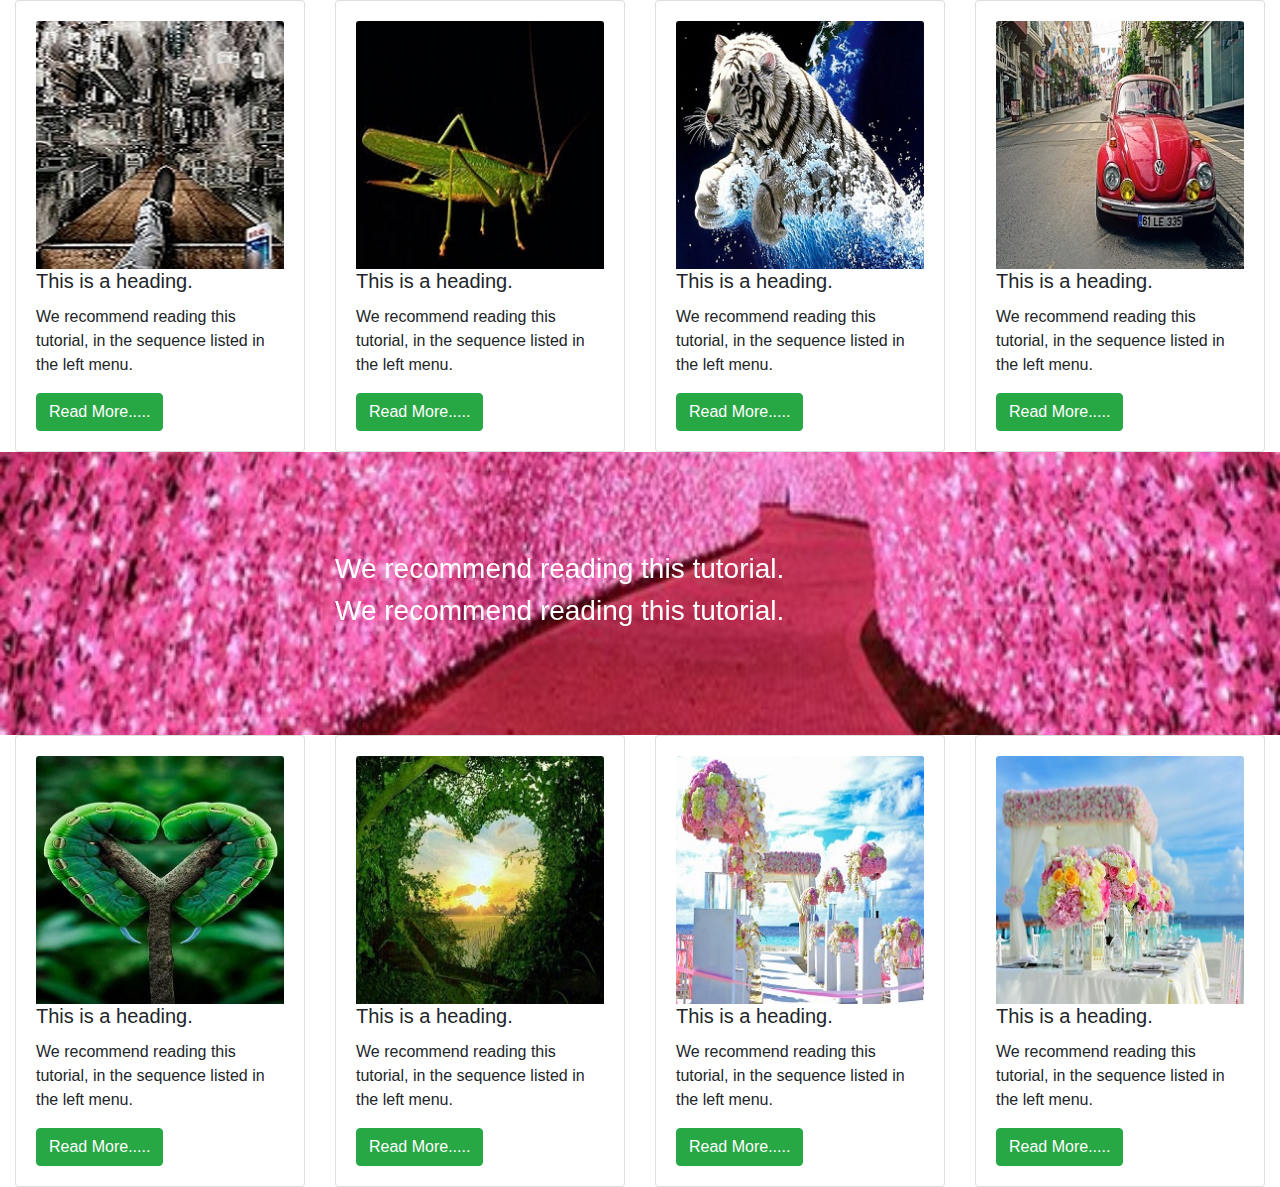
<file: index.html>
<!DOCTYPE html>
<html lang="en">
<head>
    <meta charset="UTF-8">
    <title>Home</title>
    <link rel="stylesheet" href="css/style.css">
    <link rel="stylesheet" href="css/bootstrap.css">
</head>
<body>
    <div class="container-fluid">
        <div class="row">
            <div class="col-md-3">

                <div class="card">

                    <div class="card-body">
                        <img src="images/1.jpg" alt="" class="card-img-top">
                        <h5 class="card-title">This is a heading.</h5>
                        <p class="card-text">We recommend reading this tutorial, in the sequence listed in the left menu.</p>
                        <a href="" class="btn btn-success">Read More.....</a>
                    </div>
                </div>

            </div>
            <div class="col-md-3">

                <div class="card">

                    <div class="card-body">
                        <img src="images/3.jpg" alt="" class="card-img-top">
                        <h5 class="card-title">This is a heading.</h5>
                        <p class="card-text">We recommend reading this tutorial, in the sequence listed in the left menu.</p>
                        <a href="" class="btn btn-success">Read More.....</a>
                    </div>
                </div>

            </div>
            <div class="col-md-3">

                <div class="card">

                    <div class="card-body">
                        <img src="images/5.jpg" alt="" class="card-img-top">
                        <h5 class="card-title">This is a heading.</h5>
                        <p class="card-text">We recommend reading this tutorial, in the sequence listed in the left menu.</p>
                        <a href="" class="btn btn-success">Read More.....</a>
                    </div>
                </div>

            </div>
            <div class="col-md-3">

                <div class="card">

                    <div class="card-body">
                        <img src="images/6.jpeg" alt="" class="card-img-top">
                        <h5 class="card-title">This is a heading.</h5>
                        <p class="card-text">We recommend reading this tutorial, in the sequence listed in the left menu.</p>
                        <a href="" class="btn btn-success">Read More.....</a>
                    </div>
                </div>

            </div>
        </div>

    </div>


    <section class="add-section">
        <div class="container">
            <div class="row">
                <div class="col-sm-12">

                    <div class="carousel slide" data-ride="carousel" data-interval="1500">
                        <div class="carousel-inner">
                            <div class="carousel-item active carousel-item-padding">
                                <h3>We recommend reading this tutorial.</h3>
                                <h3>We recommend reading this tutorial.</h3>
                            </div>

                            <div class="carousel-item carousel-item-padding">
                                <h3>We recommend reading this tutorial.</h3>
                                <h3>We recommend reading this tutorial.</h3>
                            </div>

                            <div class="carousel-item carousel-item-padding">
                                <h3>We recommend reading this tutorial.</h3>
                                <h3>We recommend reading this tutorial.</h3>
                            </div>
                        </div>
                    </div>
                </div>
            </div>
        </div>
    </section>

    <div class="container-fluid">
        <div class="row">
            <div class="col-md-3">

                <div class="card">

                    <div class="card-body">
                        <img src="images/7.jpg" alt="" class="card-img-top">
                        <h5 class="card-title">This is a heading.</h5>
                        <p class="card-text">We recommend reading this tutorial, in the sequence listed in the left menu.</p>
                        <a href="" class="btn btn-success">Read More.....</a>
                    </div>
                </div>

            </div>
            <div class="col-md-3">

                <div class="card">

                    <div class="card-body">
                        <img src="images/8.jpg" alt="" class="card-img-top">
                        <h5 class="card-title">This is a heading.</h5>
                        <p class="card-text">We recommend reading this tutorial, in the sequence listed in the left menu.</p>
                        <a href="" class="btn btn-success">Read More.....</a>
                    </div>
                </div>

            </div>
            <div class="col-md-3">

                <div class="card">

                    <div class="card-body">
                        <img src="images/9.jpeg" alt="" class="card-img-top">
                        <h5 class="card-title">This is a heading.</h5>
                        <p class="card-text">We recommend reading this tutorial, in the sequence listed in the left menu.</p>
                        <a href="" class="btn btn-success">Read More.....</a>
                    </div>
                </div>

            </div>
            <div class="col-md-3">

                <div class="card">

                    <div class="card-body">
                        <img src="images/10.jpeg" alt="" class="card-img-top">
                        <h5 class="card-title">This is a heading.</h5>
                        <p class="card-text">We recommend reading this tutorial, in the sequence listed in the left menu.</p>
                        <a href="" class="btn btn-success">Read More.....</a>
                    </div>
                </div>

            </div>
        </div>

    </div>







    <script src="js/jquery-3.2.1.js"></script>
    <script src="js/popper.js"></script>
    <script src="js/bootstrap.js"></script>
</body>
</html>
</file>
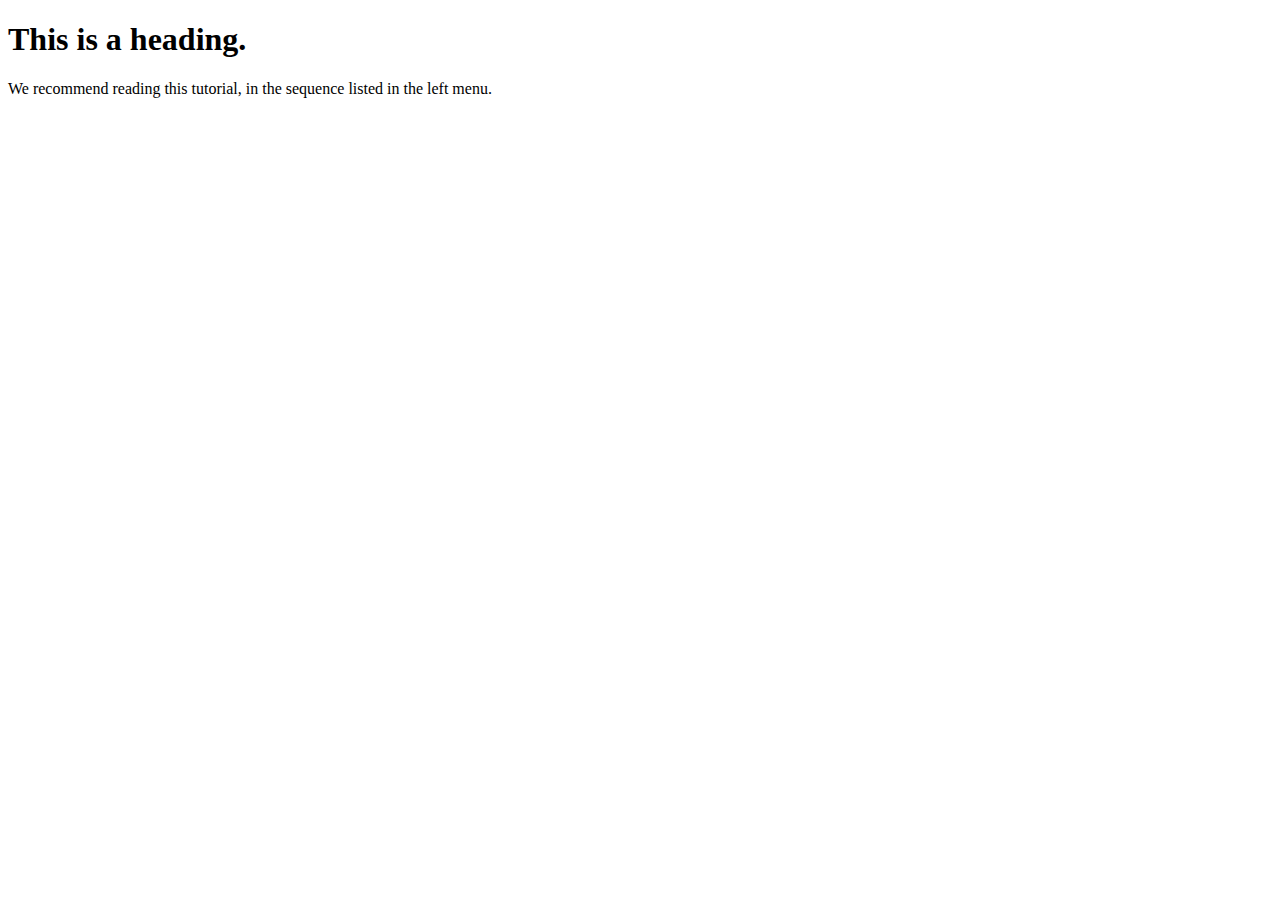
<file: java-script.html>
<!DOCTYPE html>
<html lang="en">
    <head>
        <meta charset="UTF-8">
        <title>JavaScript Syntex</title>
    </head>
    <body>
        <h1 id="heading-one">This is a heading.</h1>
        <p>We recommend reading this tutorial, in the sequence listed in the left menu.</p>

        <script>
//              document.write('Hello JavaScript');
//              alert('Hello JavaScript');
//              console.log('Hello JavaScript');

//              document.write('Hello JavaScript');
//              document.write('<h1>Hello JavaScript</h1>');
              document.write(document.getElementById('heading-one').innerHTML);


              /* Major rules for variable
                *Start with var
                *(A-Z, a-z, 0-9, _, $)
                * No number in first.
               */

              var NAME;
              var name;
              var $name;
              var _name;
              var 0name;
              var True;

              var firstName;






        </script>

    </body>
</html>
</file>
<file: css/style.css>
.carousel-item-padding{
    padding: 100px 250px;
}
.add-section{
    background: url("../images/2.jpg");
    background-color: #0b2e13;
    color: white;
    background-attachment: fixed;
    /*background-size: cover;*/
    background-size: 100% 100%;

}
</file>
